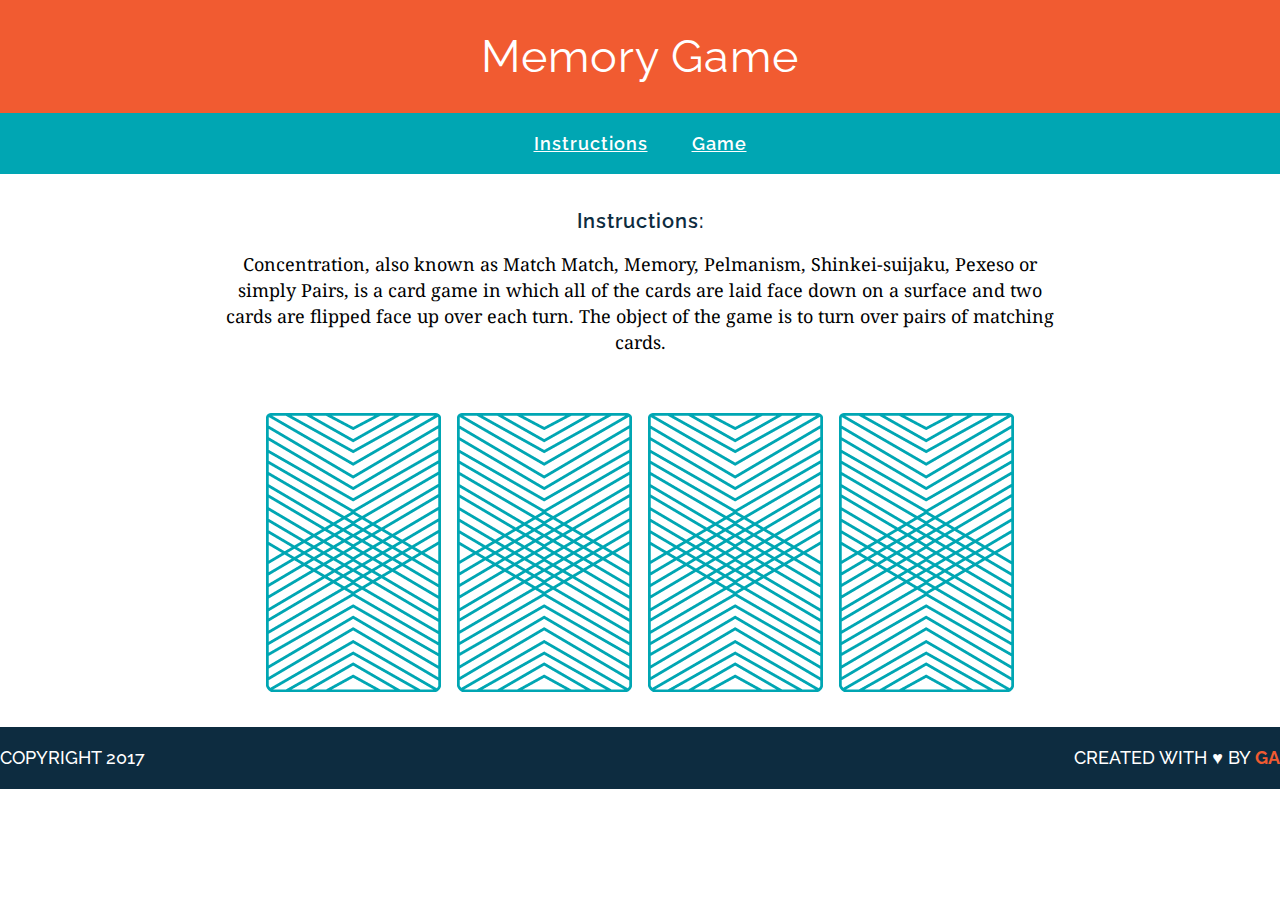
<file: index.html>
<html>

<head>
	<title> Memory Card Game </title>
	<link href="css/style.css" rel="stylesheet" type="text/css">
	<link href="https://fonts.googleapis.com/css?family=Droid+Serif|Raleway:400,500,600,700" rel="stylesheet">

</head>

<body>
	<header>
  	<h1> Memory Game </h1>
	</header>
	<nav>
		<a href="#">Instructions</a>
		<a href="#">Game</a>
	</nav>

	<main>

  	<h2> Instructions: </h2>
  	<p> Concentration, also known as Match Match, Memory, Pelmanism, Shinkei-suijaku,
		Pexeso or simply Pairs, is a card game in which all of the cards are laid
		face down on a surface and two cards are flipped face up over each turn.
		The object of the game is to turn over pairs of matching cards.</p>

		<div id="gameboard" class="board clearfix"></div>
	</main>
	<footer class = "clearfix">
		<p class = "copyright">Copyright 2017</p>
		<p class = "message">Created with &hearts; by <span class="name">GA</span>
	</footer>
	<script src="js/main.js"></script>
</body>

</html>
</file>
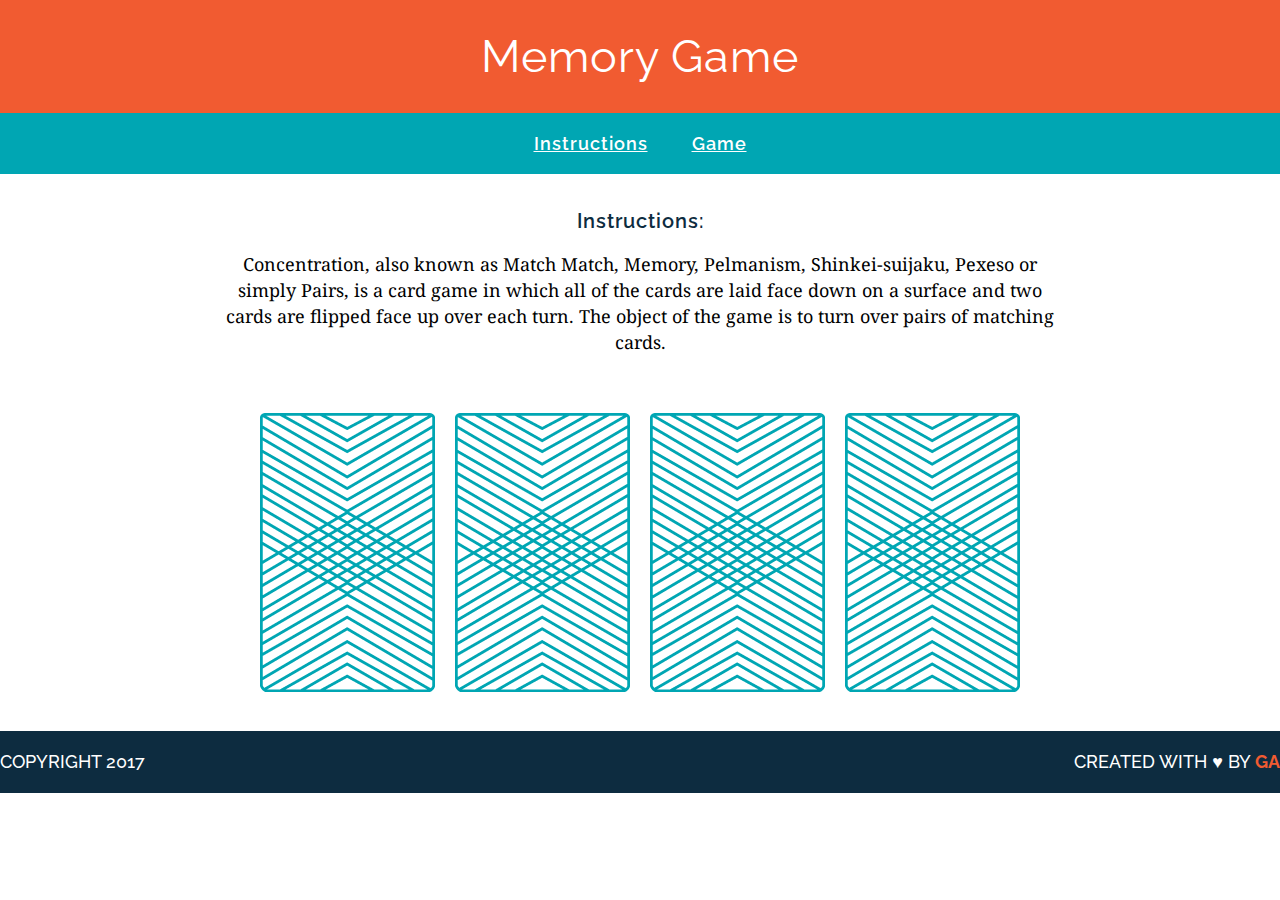
<file: Memory Game.html>
<html>

<head>
	<title> Memory Card Game </title>
	<link href="css/style.css" rel="stylesheet" type="text/css">
	<link href="https://fonts.googleapis.com/css?family=Droid+Serif|Raleway:400,500,600,700" rel="stylesheet">
	<script src="js/main.js"></script>
</head>

<body>
	<header>
  	<h1> Memory Game </h1>
	</header>
	<nav>
		<a href="#">Instructions</a>
		<a href="#">Game</a>
	</nav>

	<main>

  	<h2> Instructions: </h2>
  	<p> Concentration, also known as Match Match, Memory, Pelmanism, Shinkei-suijaku,
		Pexeso or simply Pairs, is a card game in which all of the cards are laid
		face down on a surface and two cards are flipped face up over each turn.
		The object of the game is to turn over pairs of matching cards.</p>


		<div>
			<img src="images/back.png" alt="Queen of Diamonds">
			<img src="images/back.png" alt="Queen of Hearts">
			<img src="images/back.png" alt="King of Diamonds">
			<img src="images/back.png" alt="King of Hearts">
		</div>
	</main>
<footer class = "clearfix">
	<p class = "copyright">Copyright 2017</p>
	<p class = "message">Created with &hearts; by <span class="name">GA</span>
</body>

</html>
</file>
<file: css/style.css>
h1 {
  font-family: "Raleway", sans-serif;
  /*color: #0D2C40; */
  color:white;
  letter-spacing: 1px;
  font-weight: 400;
  font-size: 45px;
  margin:0;
}

header {
  background-color:#F15B31;
  padding: 30px 20px;
}

nav{
  background-color:#00A6B3;
  padding:20px 0px;
}


a{
  font-family: "Raleway", sans-serif;
  /*color: #F15B31; */
  color: white;
  letter-spacing: 1px;
  font-weight: 600;
  font-size: 18px;
  margin: 0px 20px;
  border-bottom: 2px solid transparent;
}

a:hover{
  background-color:#dee8eb;
  color:#fefec8;
}

h2 {
  font-family: "Raleway", sans-serif;
  color: #0D2C40;
  letter-spacing: 1px;
  font-weight: 600;
  font-size: 20px;

}

body {
   text-align: center;
   margin: 0;
}

p {
  font-family: "Droid Serif", sans-serif;
  line-height: 26px;
  font-size: 18px;
}

main{
  width:850px;
  margin: 35px auto;
}

img{
  margin:40px 8px 0px 8px;
}

footer{
  text-transform:uppercase;
  padding:0px, 20px;
  background-color:#0D2C40;
  color:white;
  font-size:14px;
  spacing:.08em;
  font-weight:500;
}

.copyright{
  font-family: Raleway, sans-serif;
  float:left;
}
.message{
  font-family: Raleway, sans-serif;
  float:right;
}

.clearfix:after{
  visibility:hidden;
  display:block;
  content: " ";
  clear: both;
  height: 0;
  font-size:0;
}

.name{
  color:#F15B31;
  font-weight:700;
}
</file>
